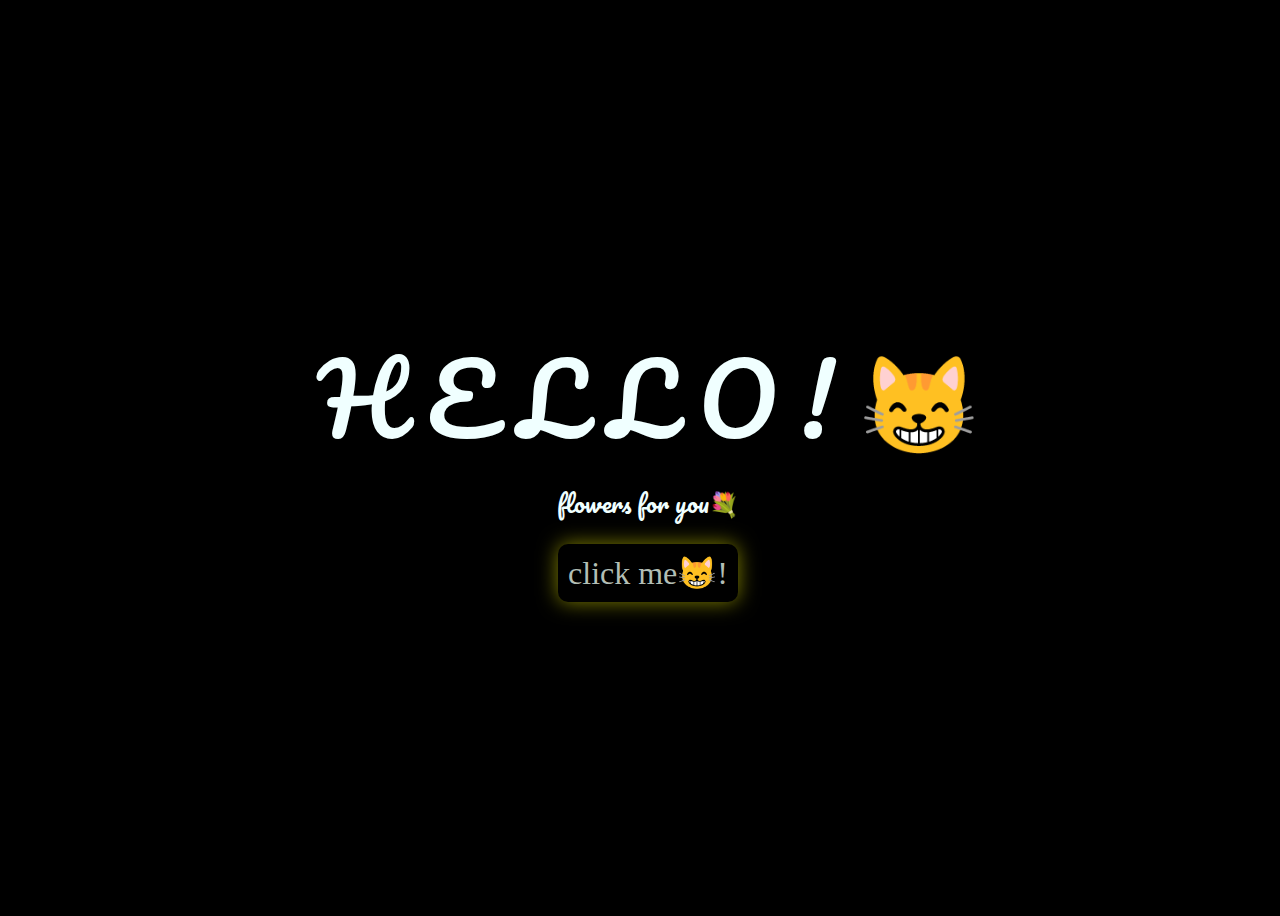
<file: index.html>
<!DOCTYPE html>
<html lang="en">

<head>
  <meta charset="UTF-8">
  <meta http-equiv="X-UA-Compatible" content="IE=edge">
  <meta name="viewport" content="width=device-width, initial-scale=1.0">
  <link rel="stylesheet" href="style.css">
  <link rel="icon" href="img/flowers.png" type="image/x-icon">
  <title>Flowers</title>
</head>

<body>
  <div class="greetings">
    <!-- silahkan menambah kata sesuai keinginan dengan <span>text...</span -->
    <span>H</span>
    <span>E</span>
    <span>L</span>
    <span>L</span>
    <span>O</span>
    <span>!</span>
    <span>😸</span>
  </div>
  <div class="description">
    <span>flowers for you💐</span>


  </div>
  <div class="button">
      <a href="flower.html">click me😸!</a>
  </div>
</body>

</html>
</file>
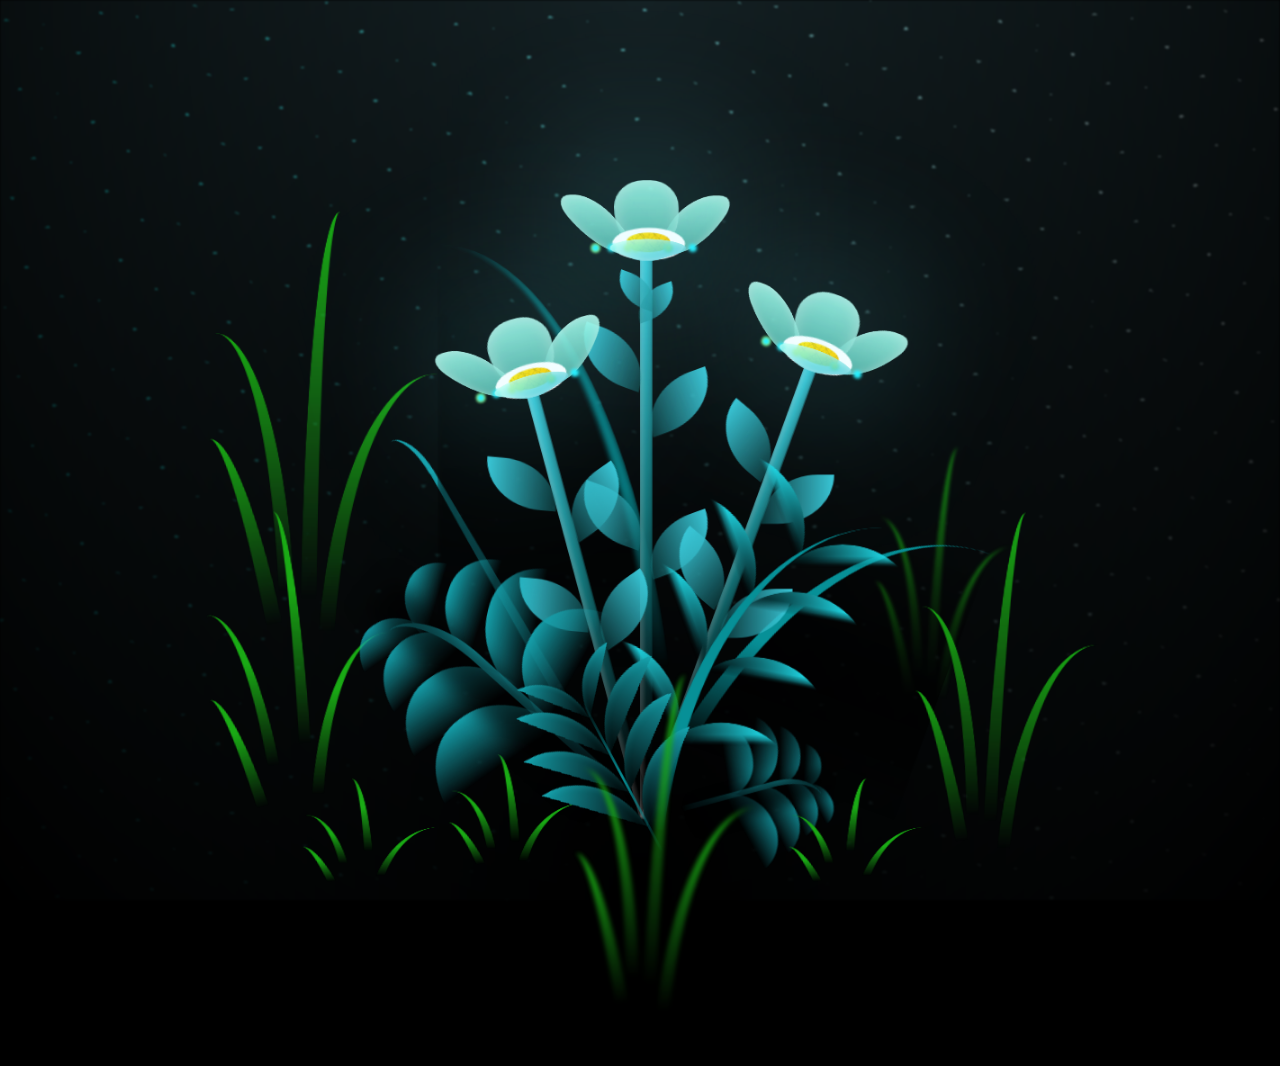
<file: flower.html>
<!DOCTYPE html>
<html lang="en">

<head>
  <meta charset="UTF-8">
  <meta http-equiv="X-UA-Compatible" content="IE=edge">
  <meta name="viewport" content="width=device-width, initial-scale=1.0">
  <link rel="stylesheet" href="main.css">
  <link rel="icon" href="img/flowers.png" type="image/x-icon">
  <title>flowers</title>
</head>

<body class="container">
  <!-- Pembuat code: https://codepen.io/mdusmanansari/pen/BamepLe -->
  <div class="night"></div>
  <div class="flowers">
    <div class="flower flower--1">
      <div class="flower__leafs flower__leafs--1">
        <div class="flower__leaf flower__leaf--1"></div>
        <div class="flower__leaf flower__leaf--2"></div>
        <div class="flower__leaf flower__leaf--3"></div>
        <div class="flower__leaf flower__leaf--4"></div>
        <div class="flower__white-circle"></div>

        <div class="flower__light flower__light--1"></div>
        <div class="flower__light flower__light--2"></div>
        <div class="flower__light flower__light--3"></div>
        <div class="flower__light flower__light--4"></div>
        <div class="flower__light flower__light--5"></div>
        <div class="flower__light flower__light--6"></div>
        <div class="flower__light flower__light--7"></div>
        <div class="flower__light flower__light--8"></div>

      </div>
      <div class="flower__line">
        <div class="flower__line__leaf flower__line__leaf--1"></div>
        <div class="flower__line__leaf flower__line__leaf--2"></div>
        <div class="flower__line__leaf flower__line__leaf--3"></div>
        <div class="flower__line__leaf flower__line__leaf--4"></div>
        <div class="flower__line__leaf flower__line__leaf--5"></div>
        <div class="flower__line__leaf flower__line__leaf--6"></div>
      </div>
    </div>

    <div class="flower flower--2">
      <div class="flower__leafs flower__leafs--2">
        <div class="flower__leaf flower__leaf--1"></div>
        <div class="flower__leaf flower__leaf--2"></div>
        <div class="flower__leaf flower__leaf--3"></div>
        <div class="flower__leaf flower__leaf--4"></div>
        <div class="flower__white-circle"></div>

        <div class="flower__light flower__light--1"></div>
        <div class="flower__light flower__light--2"></div>
        <div class="flower__light flower__light--3"></div>
        <div class="flower__light flower__light--4"></div>
        <div class="flower__light flower__light--5"></div>
        <div class="flower__light flower__light--6"></div>
        <div class="flower__light flower__light--7"></div>
        <div class="flower__light flower__light--8"></div>

      </div>
      <div class="flower__line">
        <div class="flower__line__leaf flower__line__leaf--1"></div>
        <div class="flower__line__leaf flower__line__leaf--2"></div>
        <div class="flower__line__leaf flower__line__leaf--3"></div>
        <div class="flower__line__leaf flower__line__leaf--4"></div>
      </div>
    </div>

    <div class="flower flower--3">
      <div class="flower__leafs flower__leafs--3">
        <div class="flower__leaf flower__leaf--1"></div>
        <div class="flower__leaf flower__leaf--2"></div>
        <div class="flower__leaf flower__leaf--3"></div>
        <div class="flower__leaf flower__leaf--4"></div>
        <div class="flower__white-circle"></div>

        <div class="flower__light flower__light--1"></div>
        <div class="flower__light flower__light--2"></div>
        <div class="flower__light flower__light--3"></div>
        <div class="flower__light flower__light--4"></div>
        <div class="flower__light flower__light--5"></div>
        <div class="flower__light flower__light--6"></div>
        <div class="flower__light flower__light--7"></div>
        <div class="flower__light flower__light--8"></div>

      </div>
      <div class="flower__line">
        <div class="flower__line__leaf flower__line__leaf--1"></div>
        <div class="flower__line__leaf flower__line__leaf--2"></div>
        <div class="flower__line__leaf flower__line__leaf--3"></div>
        <div class="flower__line__leaf flower__line__leaf--4"></div>
      </div>
    </div>

    <div class="grow-ans" style="--d:1.2s">
      <div class="flower__g-long">
        <div class="flower__g-long__top"></div>
        <div class="flower__g-long__bottom"></div>
      </div>
    </div>

    <div class="growing-grass">
      <div class="flower__grass flower__grass--1">
        <div class="flower__grass--top"></div>
        <div class="flower__grass--bottom"></div>
        <div class="flower__grass__leaf flower__grass__leaf--1"></div>
        <div class="flower__grass__leaf flower__grass__leaf--2"></div>
        <div class="flower__grass__leaf flower__grass__leaf--3"></div>
        <div class="flower__grass__leaf flower__grass__leaf--4"></div>
        <div class="flower__grass__leaf flower__grass__leaf--5"></div>
        <div class="flower__grass__leaf flower__grass__leaf--6"></div>
        <div class="flower__grass__leaf flower__grass__leaf--7"></div>
        <div class="flower__grass__leaf flower__grass__leaf--8"></div>
        <div class="flower__grass__overlay"></div>
      </div>
    </div>

    <div class="growing-grass">
      <div class="flower__grass flower__grass--2">
        <div class="flower__grass--top"></div>
        <div class="flower__grass--bottom"></div>
        <div class="flower__grass__leaf flower__grass__leaf--1"></div>
        <div class="flower__grass__leaf flower__grass__leaf--2"></div>
        <div class="flower__grass__leaf flower__grass__leaf--3"></div>
        <div class="flower__grass__leaf flower__grass__leaf--4"></div>
        <div class="flower__grass__leaf flower__grass__leaf--5"></div>
        <div class="flower__grass__leaf flower__grass__leaf--6"></div>
        <div class="flower__grass__leaf flower__grass__leaf--7"></div>
        <div class="flower__grass__leaf flower__grass__leaf--8"></div>
        <div class="flower__grass__overlay"></div>
      </div>
    </div>

    <div class="grow-ans" style="--d:2.4s">
      <div class="flower__g-right flower__g-right--1">
        <div class="leaf"></div>
      </div>
    </div>

    <div class="grow-ans" style="--d:2.8s">
      <div class="flower__g-right flower__g-right--2">
        <div class="leaf"></div>
      </div>
    </div>

    <div class="grow-ans" style="--d:2.8s">
      <div class="flower__g-front">
        <div class="flower__g-front__leaf-wrapper flower__g-front__leaf-wrapper--1">
          <div class="flower__g-front__leaf"></div>
        </div>
        <div class="flower__g-front__leaf-wrapper flower__g-front__leaf-wrapper--2">
          <div class="flower__g-front__leaf"></div>
        </div>
        <div class="flower__g-front__leaf-wrapper flower__g-front__leaf-wrapper--3">
          <div class="flower__g-front__leaf"></div>
        </div>
        <div class="flower__g-front__leaf-wrapper flower__g-front__leaf-wrapper--4">
          <div class="flower__g-front__leaf"></div>
        </div>
        <div class="flower__g-front__leaf-wrapper flower__g-front__leaf-wrapper--5">
          <div class="flower__g-front__leaf"></div>
        </div>
        <div class="flower__g-front__leaf-wrapper flower__g-front__leaf-wrapper--6">
          <div class="flower__g-front__leaf"></div>
        </div>
        <div class="flower__g-front__leaf-wrapper flower__g-front__leaf-wrapper--7">
          <div class="flower__g-front__leaf"></div>
        </div>
        <div class="flower__g-front__leaf-wrapper flower__g-front__leaf-wrapper--8">
          <div class="flower__g-front__leaf"></div>
        </div>
        <div class="flower__g-front__line"></div>
      </div>
    </div>

    <div class="grow-ans" style="--d:3.2s">
      <div class="flower__g-fr">
        <div class="leaf"></div>
        <div class="flower__g-fr__leaf flower__g-fr__leaf--1"></div>
        <div class="flower__g-fr__leaf flower__g-fr__leaf--2"></div>
        <div class="flower__g-fr__leaf flower__g-fr__leaf--3"></div>
        <div class="flower__g-fr__leaf flower__g-fr__leaf--4"></div>
        <div class="flower__g-fr__leaf flower__g-fr__leaf--5"></div>
        <div class="flower__g-fr__leaf flower__g-fr__leaf--6"></div>
        <div class="flower__g-fr__leaf flower__g-fr__leaf--7"></div>
        <div class="flower__g-fr__leaf flower__g-fr__leaf--8"></div>
      </div>
    </div>

    <div class="long-g long-g--0">
      <div class="grow-ans" style="--d:3s">
        <div class="leaf leaf--0"></div>
      </div>
      <div class="grow-ans" style="--d:2.2s">
        <div class="leaf leaf--1"></div>
      </div>
      <div class="grow-ans" style="--d:3.4s">
        <div class="leaf leaf--2"></div>
      </div>
      <div class="grow-ans" style="--d:3.6s">
        <div class="leaf leaf--3"></div>
      </div>
    </div>

    <div class="long-g long-g--1">
      <div class="grow-ans" style="--d:3.6s">
        <div class="leaf leaf--0"></div>
      </div>
      <div class="grow-ans" style="--d:3.8s">
        <div class="leaf leaf--1"></div>
      </div>
      <div class="grow-ans" style="--d:4s">
        <div class="leaf leaf--2"></div>
      </div>
      <div class="grow-ans" style="--d:4.2s">
        <div class="leaf leaf--3"></div>
      </div>
    </div>

    <div class="long-g long-g--2">
      <div class="grow-ans" style="--d:4s">
        <div class="leaf leaf--0"></div>
      </div>
      <div class="grow-ans" style="--d:4.2s">
        <div class="leaf leaf--1"></div>
      </div>
      <div class="grow-ans" style="--d:4.4s">
        <div class="leaf leaf--2"></div>
      </div>
      <div class="grow-ans" style="--d:4.6s">
        <div class="leaf leaf--3"></div>
      </div>
    </div>

    <div class="long-g long-g--3">
      <div class="grow-ans" style="--d:4s">
        <div class="leaf leaf--0"></div>
      </div>
      <div class="grow-ans" style="--d:4.2s">
        <div class="leaf leaf--1"></div>
      </div>
      <div class="grow-ans" style="--d:3s">
        <div class="leaf leaf--2"></div>
      </div>
      <div class="grow-ans" style="--d:3.6s">
        <div class="leaf leaf--3"></div>
      </div>
    </div>

    <div class="long-g long-g--4">
      <div class="grow-ans" style="--d:4s">
        <div class="leaf leaf--0"></div>
      </div>
      <div class="grow-ans" style="--d:4.2s">
        <div class="leaf leaf--1"></div>
      </div>
      <div class="grow-ans" style="--d:3s">
        <div class="leaf leaf--2"></div>
      </div>
      <div class="grow-ans" style="--d:3.6s">
        <div class="leaf leaf--3"></div>
      </div>
    </div>

    <div class="long-g long-g--5">
      <div class="grow-ans" style="--d:4s">
        <div class="leaf leaf--0"></div>
      </div>
      <div class="grow-ans" style="--d:4.2s">
        <div class="leaf leaf--1"></div>
      </div>
      <div class="grow-ans" style="--d:3s">
        <div class="leaf leaf--2"></div>
      </div>
      <div class="grow-ans" style="--d:3.6s">
        <div class="leaf leaf--3"></div>
      </div>
    </div>

    <div class="long-g long-g--6">
      <div class="grow-ans" style="--d:4.2s">
        <div class="leaf leaf--0"></div>
      </div>
      <div class="grow-ans" style="--d:4.4s">
        <div class="leaf leaf--1"></div>
      </div>
      <div class="grow-ans" style="--d:4.6s">
        <div class="leaf leaf--2"></div>
      </div>
      <div class="grow-ans" style="--d:4.8s">
        <div class="leaf leaf--3"></div>
      </div>
    </div>

    <div class="long-g long-g--7">
      <div class="grow-ans" style="--d:3s">
        <div class="leaf leaf--0"></div>
      </div>
      <div class="grow-ans" style="--d:3.2s">
        <div class="leaf leaf--1"></div>
      </div>
      <div class="grow-ans" style="--d:3.5s">
        <div class="leaf leaf--2"></div>
      </div>
      <div class="grow-ans" style="--d:3.6s">
        <div class="leaf leaf--3"></div>
      </div>
    </div>
  </div>
  <script src="main.js"></script>
</body>

</html>
</file>
<file: style.css>
@import url('https://fonts.googleapis.com/css2?family=Pacifico&display=swap');

*{
  font-family: 'Pacifico', cursive;
  font-weight: 100;
  font-style: normal;
}

body {
  color: azure;
  width: 100%;
  height: 100vh;
  display: flex;
  flex-direction: column;
  align-items: center;
  justify-content: center;
  background-color: black;
}

.greetings {
  font-size: 6rem;
  font-weight: 900;
}

.greetings>span {
  animation: glow 2.5s ease-in-out infinite;
}

@keyframes glow {

  0%,
  100% {
    color: #fff;
    text-shadow: 0 0 12px #39c6d6, 0 0 50px #39c6d6, 0 0 100px #39c6d6;
  }

  10%,
  90% {
    color: #111;
    text-shadow: none;
  }
}

.greetings>span:nth-child(2) {
  animation-delay: .2s;
}

.greetings>span:nth-child(3) {
  animation-delay: .4s;
}

.greetings>span:nth-child(4) {
  animation-delay: .6s;
}

.greetings>span:nth-child(5) {
  animation-delay: .8s;
}

.greetings>span:nth-child(6) {
  animation-delay: 1s;
}

.greetings>span:nth-child(7) {
  animation-delay: 1.2s;
}

.greetings>span:nth-child(8) {
  animation-delay: 1.4s;
}

.greetings>span:nth-child(9) {
  animation-delay: 1.6s;
}

greetings>span:nth-child(10) {
  animation-delay: 1.8s;
}

.greetings>span:nth-child(11) {
  animation-delay: 2s;
}

.description {
  font-size: 1.5rem;
  margin-bottom: 20px;
}

.button {
    display: inline;
    padding: 10px;
    background-color: black;
    color: black;
    border: 5px;
    border-radius: 10px;
    cursor: pointer;
    box-shadow: 0 0 20px rgba(255, 255, 0, 0.5);
    transition: box-shadow 0.3s ease-in-out;
}

.button:hover {
    box-shadow: 0 0 50px rgba(0, 255, 255, 0.9);
}

.button a {
  font-family: 'Poppins', cursive;
  text-decoration: none;
  font-size: 2rem;
  color: #B2BEB5;
}

@media screen and (max-width:574px) {
  .greetings {
    display: block;
    font-size: 4rem;
    font-weight: 500;
    text-align: center;
  }

  .description {
    font-size: 2rem;
  }

  .button a {
    font-size: 1rem;
  }
}
</file>
<file: main.css>
*,
*::after,
*::before {
  padding: 0;
  margin: 0;
  box-sizing: border-box;
}

:root {
  --dark-color: #000;
}

body {
  display: flex;
  align-items: flex-end;
  justify-content: center;
  min-height: 100vh;
  background-color: var(--dark-color);
  overflow: hidden;
  perspective: 1000px;
}

.night {
  position: fixed;
  left: 50%;
  top: 0;
  transform: translateX(-50%);
  width: 100%;
  height: 100%;
  filter: blur(0.1vmin);
  background-image: radial-gradient(ellipse at top, transparent 0%, var(--dark-color)), radial-gradient(ellipse at bottom, var(--dark-color), rgba(145, 233, 255, 0.2)), repeating-linear-gradient(220deg, rgb(0, 0, 0) 0px, rgb(0, 0, 0) 19px, transparent 19px, transparent 22px), repeating-linear-gradient(189deg, rgb(0, 0, 0) 0px, rgb(0, 0, 0) 19px, transparent 19px, transparent 22px), repeating-linear-gradient(148deg, rgb(0, 0, 0) 0px, rgb(0, 0, 0) 19px, transparent 19px, transparent 22px), linear-gradient(90deg, rgb(0, 255, 250), rgb(240, 240, 240));
}

.flowers {
  position: relative;
  transform: scale(0.9);
}

.flower {
  position: absolute;
  bottom: 10vmin;
  transform-origin: bottom center;
  z-index: 10;
  --fl-speed: 0.8s;
}

.flower--1 {
  -webkit-animation: moving-flower-1 4s linear infinite;
  animation: moving-flower-1 4s linear infinite;
}

.flower--1 .flower__line {
  height: 70vmin;
  -webkit-animation-delay: 0.3s;
  animation-delay: 0.3s;
}

.flower--1 .flower__line__leaf--1 {
  -webkit-animation: blooming-leaf-right var(--fl-speed) 1.6s backwards;
  animation: blooming-leaf-right var(--fl-speed) 1.6s backwards;
}

.flower--1 .flower__line__leaf--2 {
  -webkit-animation: blooming-leaf-right var(--fl-speed) 1.4s backwards;
  animation: blooming-leaf-right var(--fl-speed) 1.4s backwards;
}

.flower--1 .flower__line__leaf--3 {
  -webkit-animation: blooming-leaf-left var(--fl-speed) 1.2s backwards;
  animation: blooming-leaf-left var(--fl-speed) 1.2s backwards;
}

.flower--1 .flower__line__leaf--4 {
  -webkit-animation: blooming-leaf-left var(--fl-speed) 1s backwards;
  animation: blooming-leaf-left var(--fl-speed) 1s backwards;
}

.flower--1 .flower__line__leaf--5 {
  -webkit-animation: blooming-leaf-right var(--fl-speed) 1.8s backwards;
  animation: blooming-leaf-right var(--fl-speed) 1.8s backwards;
}

.flower--1 .flower__line__leaf--6 {
  -webkit-animation: blooming-leaf-left var(--fl-speed) 2s backwards;
  animation: blooming-leaf-left var(--fl-speed) 2s backwards;
}

.flower--2 {
  left: 50%;
  transform: rotate(20deg);
  -webkit-animation: moving-flower-2 4s linear infinite;
  animation: moving-flower-2 4s linear infinite;
}

.flower--2 .flower__line {
  height: 60vmin;
  -webkit-animation-delay: 0.6s;
  animation-delay: 0.6s;
}

.flower--2 .flower__line__leaf--1 {
  -webkit-animation: blooming-leaf-right var(--fl-speed) 1.9s backwards;
  animation: blooming-leaf-right var(--fl-speed) 1.9s backwards;
}

.flower--2 .flower__line__leaf--2 {
  -webkit-animation: blooming-leaf-right var(--fl-speed) 1.7s backwards;
  animation: blooming-leaf-right var(--fl-speed) 1.7s backwards;
}

.flower--2 .flower__line__leaf--3 {
  -webkit-animation: blooming-leaf-left var(--fl-speed) 1.5s backwards;
  animation: blooming-leaf-left var(--fl-speed) 1.5s backwards;
}

.flower--2 .flower__line__leaf--4 {
  -webkit-animation: blooming-leaf-left var(--fl-speed) 1.3s backwards;
  animation: blooming-leaf-left var(--fl-speed) 1.3s backwards;
}

.flower--3 {
  left: 50%;
  transform: rotate(-15deg);
  -webkit-animation: moving-flower-3 4s linear infinite;
  animation: moving-flower-3 4s linear infinite;
}

.flower--3 .flower__line {
  -webkit-animation-delay: 0.9s;
  animation-delay: 0.9s;
}

.flower--3 .flower__line__leaf--1 {
  -webkit-animation: blooming-leaf-right var(--fl-speed) 2.5s backwards;
  animation: blooming-leaf-right var(--fl-speed) 2.5s backwards;
}

.flower--3 .flower__line__leaf--2 {
  -webkit-animation: blooming-leaf-right var(--fl-speed) 2.3s backwards;
  animation: blooming-leaf-right var(--fl-speed) 2.3s backwards;
}

.flower--3 .flower__line__leaf--3 {
  -webkit-animation: blooming-leaf-left var(--fl-speed) 2.1s backwards;
  animation: blooming-leaf-left var(--fl-speed) 2.1s backwards;
}

.flower--3 .flower__line__leaf--4 {
  -webkit-animation: blooming-leaf-left var(--fl-speed) 1.9s backwards;
  animation: blooming-leaf-left var(--fl-speed) 1.9s backwards;
}

.flower__leafs {
  position: relative;
  -webkit-animation: blooming-flower 2s backwards;
  animation: blooming-flower 2s backwards;
}

.flower__leafs--1 {
  -webkit-animation-delay: 1.1s;
  animation-delay: 1.1s;
}

.flower__leafs--2 {
  -webkit-animation-delay: 1.4s;
  animation-delay: 1.4s;
}

.flower__leafs--3 {
  -webkit-animation-delay: 1.7s;
  animation-delay: 1.7s;
}

.flower__leafs::after {
  content: "";
  position: absolute;
  left: 0;
  top: 0;
  transform: translate(-50%, -100%);
  width: 8vmin;
  height: 8vmin;
  background-color: #6bf0ff;
  filter: blur(10vmin);
}

.flower__leaf {
  position: absolute;
  bottom: 0;
  left: 50%;
  width: 8vmin;
  height: 11vmin;
  border-radius: 51% 49% 47% 53%/44% 45% 55% 69%;
  background-color: #a7ffee;
  background-image: linear-gradient(to top, #54b8aa, #a7ffee);
  transform-origin: bottom center;
  opacity: 0.9;
  box-shadow: inset 0 0 2vmin rgba(255, 255, 255, 0.5);
}

.flower__leaf--1 {
  transform: translate(-10%, 1%) rotateY(40deg) rotateX(-50deg);
}

.flower__leaf--2 {
  transform: translate(-50%, -4%) rotateX(40deg);
}

.flower__leaf--3 {
  transform: translate(-90%, 0%) rotateY(45deg) rotateX(50deg);
}

.flower__leaf--4 {
  width: 8vmin;
  height: 8vmin;
  transform-origin: bottom left;
  border-radius: 4vmin 10vmin 4vmin 4vmin;
  transform: translate(0%, 18%) rotateX(70deg) rotate(-43deg);
  background-image: linear-gradient(to top, #39c6d6, #a7ffee);
  z-index: 1;
  opacity: 0.8;
}

.flower__white-circle {
  position: absolute;
  left: -3.5vmin;
  top: -3vmin;
  width: 9vmin;
  height: 4vmin;
  border-radius: 50%;
  background-color: #fff;
}

.flower__white-circle::after {
  content: "";
  position: absolute;
  left: 50%;
  top: 45%;
  transform: translate(-50%, -50%);
  width: 60%;
  height: 60%;
  border-radius: inherit;
  background-image: repeating-linear-gradient(135deg, rgba(0, 0, 0, 0.03) 0px, rgba(0, 0, 0, 0.03) 1px, transparent 1px, transparent 12px), repeating-linear-gradient(45deg, rgba(0, 0, 0, 0.03) 0px, rgba(0, 0, 0, 0.03) 1px, transparent 1px, transparent 12px), repeating-linear-gradient(67.5deg, rgba(0, 0, 0, 0.03) 0px, rgba(0, 0, 0, 0.03) 1px, transparent 1px, transparent 12px), repeating-linear-gradient(135deg, rgba(0, 0, 0, 0.03) 0px, rgba(0, 0, 0, 0.03) 1px, transparent 1px, transparent 12px), repeating-linear-gradient(45deg, rgba(0, 0, 0, 0.03) 0px, rgba(0, 0, 0, 0.03) 1px, transparent 1px, transparent 12px), repeating-linear-gradient(112.5deg, rgba(0, 0, 0, 0.03) 0px, rgba(0, 0, 0, 0.03) 1px, transparent 1px, transparent 12px), repeating-linear-gradient(112.5deg, rgba(0, 0, 0, 0.03) 0px, rgba(0, 0, 0, 0.03) 1px, transparent 1px, transparent 12px), repeating-linear-gradient(45deg, rgba(0, 0, 0, 0.03) 0px, rgba(0, 0, 0, 0.03) 1px, transparent 1px, transparent 12px), repeating-linear-gradient(22.5deg, rgba(0, 0, 0, 0.03) 0px, rgba(0, 0, 0, 0.03) 1px, transparent 1px, transparent 12px), repeating-linear-gradient(45deg, rgba(0, 0, 0, 0.03) 0px, rgba(0, 0, 0, 0.03) 1px, transparent 1px, transparent 12px), repeating-linear-gradient(22.5deg, rgba(0, 0, 0, 0.03) 0px, rgba(0, 0, 0, 0.03) 1px, transparent 1px, transparent 12px), repeating-linear-gradient(135deg, rgba(0, 0, 0, 0.03) 0px, rgba(0, 0, 0, 0.03) 1px, transparent 1px, transparent 12px), repeating-linear-gradient(157.5deg, rgba(0, 0, 0, 0.03) 0px, rgba(0, 0, 0, 0.03) 1px, transparent 1px, transparent 12px), repeating-linear-gradient(67.5deg, rgba(0, 0, 0, 0.03) 0px, rgba(0, 0, 0, 0.03) 1px, transparent 1px, transparent 12px), repeating-linear-gradient(67.5deg, rgba(0, 0, 0, 0.03) 0px, rgba(0, 0, 0, 0.03) 1px, transparent 1px, transparent 12px), linear-gradient(90deg, rgb(255, 235, 18), rgb(255, 206, 0));
}

.flower__line {
  height: 55vmin;
  width: 1.5vmin;
  background-image: linear-gradient(to left, rgba(0, 0, 0, 0.2), transparent, rgba(255, 255, 255, 0.2)), linear-gradient(to top, transparent 10%, #14757a, #39c6d6);
  box-shadow: inset 0 0 2px rgba(0, 0, 0, 0.5);
  -webkit-animation: grow-flower-tree 4s backwards;
  animation: grow-flower-tree 4s backwards;
}

.flower__line__leaf {
  --w: 7vmin;
  --h: calc(var(--w) + 2vmin);
  position: absolute;
  top: 20%;
  left: 90%;
  width: var(--w);
  height: var(--h);
  border-top-right-radius: var(--h);
  border-bottom-left-radius: var(--h);
  background-image: linear-gradient(to top, rgba(20, 117, 122, 0.4), #39c6d6);
}

.flower__line__leaf--1 {
  transform: rotate(70deg) rotateY(30deg);
}

.flower__line__leaf--2 {
  top: 45%;
  transform: rotate(70deg) rotateY(30deg);
}

.flower__line__leaf--3,
.flower__line__leaf--4,
.flower__line__leaf--6 {
  border-top-right-radius: 0;
  border-bottom-left-radius: 0;
  border-top-left-radius: var(--h);
  border-bottom-right-radius: var(--h);
  left: -460%;
  top: 12%;
  transform: rotate(-70deg) rotateY(30deg);
}

.flower__line__leaf--4 {
  top: 40%;
}

.flower__line__leaf--5 {
  top: 0;
  transform-origin: left;
  transform: rotate(70deg) rotateY(30deg) scale(0.6);
}

.flower__line__leaf--6 {
  top: -2%;
  left: -450%;
  transform-origin: right;
  transform: rotate(-70deg) rotateY(30deg) scale(0.6);
}

.flower__light {
  position: absolute;
  bottom: 0vmin;
  width: 1vmin;
  height: 1vmin;
  background-color: rgb(255, 251, 0);
  border-radius: 50%;
  filter: blur(0.2vmin);
  -webkit-animation: light-ans 4s linear infinite backwards;
  animation: light-ans 4s linear infinite backwards;
}

.flower__light:nth-child(odd) {
  background-color: #23f0ff;
}

.flower__light--1 {
  left: -2vmin;
  -webkit-animation-delay: 1s;
  animation-delay: 1s;
}

.flower__light--2 {
  left: 3vmin;
  -webkit-animation-delay: 0.5s;
  animation-delay: 0.5s;
}

.flower__light--3 {
  left: -6vmin;
  -webkit-animation-delay: 0.3s;
  animation-delay: 0.3s;
}

.flower__light--4 {
  left: 6vmin;
  -webkit-animation-delay: 0.9s;
  animation-delay: 0.9s;
}

.flower__light--5 {
  left: -1vmin;
  -webkit-animation-delay: 1.5s;
  animation-delay: 1.5s;
}

.flower__light--6 {
  left: -4vmin;
  -webkit-animation-delay: 3s;
  animation-delay: 3s;
}

.flower__light--7 {
  left: 3vmin;
  -webkit-animation-delay: 2s;
  animation-delay: 2s;
}

.flower__light--8 {
  left: -6vmin;
  -webkit-animation-delay: 3.5s;
  animation-delay: 3.5s;
}

.flower__grass {
  --c: #159faa;
  --line-w: 1.5vmin;
  position: absolute;
  bottom: 12vmin;
  left: -7vmin;
  display: flex;
  flex-direction: column;
  align-items: flex-end;
  z-index: 20;
  transform-origin: bottom center;
  transform: rotate(-48deg) rotateY(40deg);
}

.flower__grass--1 {
  -webkit-animation: moving-grass 2s linear infinite;
  animation: moving-grass 2s linear infinite;
}

.flower__grass--2 {
  left: 2vmin;
  bottom: 10vmin;
  transform: scale(0.5) rotate(75deg) rotateX(10deg) rotateY(-200deg);
  opacity: 0.8;
  z-index: 0;
  -webkit-animation: moving-grass--2 1.5s linear infinite;
  animation: moving-grass--2 1.5s linear infinite;
}

.flower__grass--top {
  width: 7vmin;
  height: 10vmin;
  border-top-right-radius: 100%;
  border-right: var(--line-w) solid var(--c);
  transform-origin: bottom center;
  transform: rotate(-2deg);
}

.flower__grass--bottom {
  margin-top: -2px;
  width: var(--line-w);
  height: 25vmin;
  background-image: linear-gradient(to top, transparent, var(--c));
}

.flower__grass__leaf {
  --size: 10vmin;
  position: absolute;
  width: calc(var(--size) * 2.1);
  height: var(--size);
  border-top-left-radius: var(--size);
  border-top-right-radius: var(--size);
  background-image: linear-gradient(to top, transparent, transparent 30%, var(--c));
  z-index: 100;
}

.flower__grass__leaf--1 {
  top: -6%;
  left: 30%;
  --size: 6vmin;
  transform: rotate(-20deg);
  -webkit-animation: growing-grass-ans--1 2s 2.6s backwards;
  animation: growing-grass-ans--1 2s 2.6s backwards;
}

@-webkit-keyframes growing-grass-ans--1 {
  0% {
    transform-origin: bottom left;
    transform: rotate(-20deg) scale(0);
  }
}

@keyframes growing-grass-ans--1 {
  0% {
    transform-origin: bottom left;
    transform: rotate(-20deg) scale(0);
  }
}

.flower__grass__leaf--2 {
  top: -5%;
  left: -110%;
  --size: 6vmin;
  transform: rotate(10deg);
  -webkit-animation: growing-grass-ans--2 2s 2.4s linear backwards;
  animation: growing-grass-ans--2 2s 2.4s linear backwards;
}

@-webkit-keyframes growing-grass-ans--2 {
  0% {
    transform-origin: bottom right;
    transform: rotate(10deg) scale(0);
  }
}

@keyframes growing-grass-ans--2 {
  0% {
    transform-origin: bottom right;
    transform: rotate(10deg) scale(0);
  }
}

.flower__grass__leaf--3 {
  top: 5%;
  left: 60%;
  --size: 8vmin;
  transform: rotate(-18deg) rotateX(-20deg);
  -webkit-animation: growing-grass-ans--3 2s 2.2s linear backwards;
  animation: growing-grass-ans--3 2s 2.2s linear backwards;
}

@-webkit-keyframes growing-grass-ans--3 {
  0% {
    transform-origin: bottom left;
    transform: rotate(-18deg) rotateX(-20deg) scale(0);
  }
}

@keyframes growing-grass-ans--3 {
  0% {
    transform-origin: bottom left;
    transform: rotate(-18deg) rotateX(-20deg) scale(0);
  }
}

.flower__grass__leaf--4 {
  top: 6%;
  left: -135%;
  --size: 8vmin;
  transform: rotate(2deg);
  -webkit-animation: growing-grass-ans--4 2s 2s linear backwards;
  animation: growing-grass-ans--4 2s 2s linear backwards;
}

@-webkit-keyframes growing-grass-ans--4 {
  0% {
    transform-origin: bottom right;
    transform: rotate(2deg) scale(0);
  }
}

@keyframes growing-grass-ans--4 {
  0% {
    transform-origin: bottom right;
    transform: rotate(2deg) scale(0);
  }
}

.flower__grass__leaf--5 {
  top: 20%;
  left: 60%;
  --size: 10vmin;
  transform: rotate(-24deg) rotateX(-20deg);
  -webkit-animation: growing-grass-ans--5 2s 1.8s linear backwards;
  animation: growing-grass-ans--5 2s 1.8s linear backwards;
}

@-webkit-keyframes growing-grass-ans--5 {
  0% {
    transform-origin: bottom left;
    transform: rotate(-24deg) rotateX(-20deg) scale(0);
  }
}

@keyframes growing-grass-ans--5 {
  0% {
    transform-origin: bottom left;
    transform: rotate(-24deg) rotateX(-20deg) scale(0);
  }
}

.flower__grass__leaf--6 {
  top: 22%;
  left: -180%;
  --size: 10vmin;
  transform: rotate(10deg);
  -webkit-animation: growing-grass-ans--6 2s 1.6s linear backwards;
  animation: growing-grass-ans--6 2s 1.6s linear backwards;
}

@-webkit-keyframes growing-grass-ans--6 {
  0% {
    transform-origin: bottom right;
    transform: rotate(10deg) scale(0);
  }
}

@keyframes growing-grass-ans--6 {
  0% {
    transform-origin: bottom right;
    transform: rotate(10deg) scale(0);
  }
}

.flower__grass__leaf--7 {
  top: 39%;
  left: 70%;
  --size: 10vmin;
  transform: rotate(-10deg);
  -webkit-animation: growing-grass-ans--7 2s 1.4s linear backwards;
  animation: growing-grass-ans--7 2s 1.4s linear backwards;
}

@-webkit-keyframes growing-grass-ans--7 {
  0% {
    transform-origin: bottom left;
    transform: rotate(-10deg) scale(0);
  }
}

@keyframes growing-grass-ans--7 {
  0% {
    transform-origin: bottom left;
    transform: rotate(-10deg) scale(0);
  }
}

.flower__grass__leaf--8 {
  top: 40%;
  left: -215%;
  --size: 11vmin;
  transform: rotate(10deg);
  -webkit-animation: growing-grass-ans--8 2s 1.2s linear backwards;
  animation: growing-grass-ans--8 2s 1.2s linear backwards;
}

@-webkit-keyframes growing-grass-ans--8 {
  0% {
    transform-origin: bottom right;
    transform: rotate(10deg) scale(0);
  }
}

@keyframes growing-grass-ans--8 {
  0% {
    transform-origin: bottom right;
    transform: rotate(10deg) scale(0);
  }
}

.flower__grass__overlay {
  position: absolute;
  top: -10%;
  right: 0%;
  width: 100%;
  height: 100%;
  background-color: rgba(0, 0, 0, 0.6);
  filter: blur(1.5vmin);
  z-index: 100;
}

.flower__g-long {
  --w: 2vmin;
  --h: 6vmin;
  --c: #159faa;
  position: absolute;
  bottom: 10vmin;
  left: -3vmin;
  transform-origin: bottom center;
  transform: rotate(-30deg) rotateY(-20deg);
  display: flex;
  flex-direction: column;
  align-items: flex-end;
  -webkit-animation: flower-g-long-ans 3s linear infinite;
  animation: flower-g-long-ans 3s linear infinite;
}

@-webkit-keyframes flower-g-long-ans {

  0%,
  100% {
    transform: rotate(-30deg) rotateY(-20deg);
  }

  50% {
    transform: rotate(-32deg) rotateY(-20deg);
  }
}

@keyframes flower-g-long-ans {

  0%,
  100% {
    transform: rotate(-30deg) rotateY(-20deg);
  }

  50% {
    transform: rotate(-32deg) rotateY(-20deg);
  }
}

.flower__g-long__top {
  top: calc(var(--h) * -1);
  width: calc(var(--w) + 1vmin);
  height: var(--h);
  border-top-right-radius: 100%;
  border-right: 0.7vmin solid var(--c);
  transform: translate(-0.7vmin, 1vmin);
}

.flower__g-long__bottom {
  width: var(--w);
  height: 50vmin;
  transform-origin: bottom center;
  background-image: linear-gradient(to top, transparent 30%, var(--c));
  box-shadow: inset 0 0 2px rgba(0, 0, 0, 0.5);
  -webkit-clip-path: polygon(35% 0, 65% 1%, 100% 100%, 0% 100%);
  clip-path: polygon(35% 0, 65% 1%, 100% 100%, 0% 100%);
}

.flower__g-right {
  position: absolute;
  bottom: 6vmin;
  left: -2vmin;
  transform-origin: bottom left;
  transform: rotate(20deg);
}

.flower__g-right .leaf {
  width: 30vmin;
  height: 50vmin;
  border-top-left-radius: 100%;
  border-left: 2vmin solid #079097;
  background-image: linear-gradient(to bottom, transparent, var(--dark-color) 60%);
  -webkit-mask-image: linear-gradient(to top, transparent 30%, #079097 60%);
}

.flower__g-right--1 {
  -webkit-animation: flower-g-right-ans 2.5s linear infinite;
  animation: flower-g-right-ans 2.5s linear infinite;
}

.flower__g-right--2 {
  left: 5vmin;
  transform: rotateY(-180deg);
  -webkit-animation: flower-g-right-ans--2 3s linear infinite;
  animation: flower-g-right-ans--2 3s linear infinite;
}

.flower__g-right--2 .leaf {
  height: 75vmin;
  filter: blur(0.3vmin);
  opacity: 0.8;
}

@-webkit-keyframes flower-g-right-ans {

  0%,
  100% {
    transform: rotate(20deg);
  }

  50% {
    transform: rotate(24deg) rotateX(-20deg);
  }
}

@keyframes flower-g-right-ans {

  0%,
  100% {
    transform: rotate(20deg);
  }

  50% {
    transform: rotate(24deg) rotateX(-20deg);
  }
}

@-webkit-keyframes flower-g-right-ans--2 {

  0%,
  100% {
    transform: rotateY(-180deg) rotate(0deg) rotateX(-20deg);
  }

  50% {
    transform: rotateY(-180deg) rotate(6deg) rotateX(-20deg);
  }
}

@keyframes flower-g-right-ans--2 {

  0%,
  100% {
    transform: rotateY(-180deg) rotate(0deg) rotateX(-20deg);
  }

  50% {
    transform: rotateY(-180deg) rotate(6deg) rotateX(-20deg);
  }
}

.flower__g-front {
  position: absolute;
  bottom: 6vmin;
  left: 2.5vmin;
  z-index: 100;
  transform-origin: bottom center;
  transform: rotate(-28deg) rotateY(30deg) scale(1.04);
  -webkit-animation: flower__g-front-ans 2s linear infinite;
  animation: flower__g-front-ans 2s linear infinite;
}

@-webkit-keyframes flower__g-front-ans {

  0%,
  100% {
    transform: rotate(-28deg) rotateY(30deg) scale(1.04);
  }

  50% {
    transform: rotate(-35deg) rotateY(40deg) scale(1.04);
  }
}

@keyframes flower__g-front-ans {

  0%,
  100% {
    transform: rotate(-28deg) rotateY(30deg) scale(1.04);
  }

  50% {
    transform: rotate(-35deg) rotateY(40deg) scale(1.04);
  }
}

.flower__g-front__line {
  width: 0.3vmin;
  height: 20vmin;
  background-image: linear-gradient(to top, transparent, #079097, transparent 100%);
  position: relative;
}

.flower__g-front__leaf-wrapper {
  position: absolute;
  top: 0;
  left: 0;
  transform-origin: bottom left;
  transform: rotate(10deg);
}

.flower__g-front__leaf-wrapper:nth-child(even) {
  left: 0vmin;
  transform: rotateY(-180deg) rotate(5deg);
  -webkit-animation: flower__g-front__leaf-left-ans 1s ease-in backwards;
  animation: flower__g-front__leaf-left-ans 1s ease-in backwards;
}

.flower__g-front__leaf-wrapper:nth-child(odd) {
  -webkit-animation: flower__g-front__leaf-ans 1s ease-in backwards;
  animation: flower__g-front__leaf-ans 1s ease-in backwards;
}

.flower__g-front__leaf-wrapper--1 {
  top: -8vmin;
  transform: scale(0.7);
  -webkit-animation: flower__g-front__leaf-ans 1s 5.5s ease-in backwards !important;
  animation: flower__g-front__leaf-ans 1s 5.5s ease-in backwards !important;
}

.flower__g-front__leaf-wrapper--2 {
  top: -8vmin;
  transform: rotateY(-180deg) scale(0.7) !important;
  -webkit-animation: flower__g-front__leaf-left-ans-2 1s 4.6s ease-in backwards !important;
  animation: flower__g-front__leaf-left-ans-2 1s 4.6s ease-in backwards !important;
}

.flower__g-front__leaf-wrapper--3 {
  top: -3vmin;
  -webkit-animation: flower__g-front__leaf-ans 1s 4.6s ease-in backwards;
  animation: flower__g-front__leaf-ans 1s 4.6s ease-in backwards;
}

.flower__g-front__leaf-wrapper--4 {
  top: -3vmin;
  transform: rotateY(-180deg) scale(0.9) !important;
  -webkit-animation: flower__g-front__leaf-left-ans-2 1s 4.6s ease-in backwards !important;
  animation: flower__g-front__leaf-left-ans-2 1s 4.6s ease-in backwards !important;
}

@-webkit-keyframes flower__g-front__leaf-left-ans-2 {
  0% {
    transform: rotateY(-180deg) scale(0);
  }
}

@keyframes flower__g-front__leaf-left-ans-2 {
  0% {
    transform: rotateY(-180deg) scale(0);
  }
}

.flower__g-front__leaf-wrapper--5,
.flower__g-front__leaf-wrapper--6 {
  top: 2vmin;
}

.flower__g-front__leaf-wrapper--7,
.flower__g-front__leaf-wrapper--8 {
  top: 6.5vmin;
}

.flower__g-front__leaf-wrapper--2 {
  -webkit-animation-delay: 5.2s !important;
  animation-delay: 5.2s !important;
}

.flower__g-front__leaf-wrapper--3 {
  -webkit-animation-delay: 4.9s !important;
  animation-delay: 4.9s !important;
}

.flower__g-front__leaf-wrapper--5 {
  -webkit-animation-delay: 4.3s !important;
  animation-delay: 4.3s !important;
}

.flower__g-front__leaf-wrapper--6 {
  -webkit-animation-delay: 4.1s !important;
  animation-delay: 4.1s !important;
}

.flower__g-front__leaf-wrapper--7 {
  -webkit-animation-delay: 3.8s !important;
  animation-delay: 3.8s !important;
}

.flower__g-front__leaf-wrapper--8 {
  -webkit-animation-delay: 3.5s !important;
  animation-delay: 3.5s !important;
}

@-webkit-keyframes flower__g-front__leaf-ans {
  0% {
    transform: rotate(10deg) scale(0);
  }
}

@keyframes flower__g-front__leaf-ans {
  0% {
    transform: rotate(10deg) scale(0);
  }
}

@-webkit-keyframes flower__g-front__leaf-left-ans {
  0% {
    transform: rotateY(-180deg) rotate(5deg) scale(0);
  }
}

@keyframes flower__g-front__leaf-left-ans {
  0% {
    transform: rotateY(-180deg) rotate(5deg) scale(0);
  }
}

.flower__g-front__leaf {
  width: 10vmin;
  height: 10vmin;
  border-radius: 100% 0% 0% 100%/100% 100% 0% 0%;
  box-shadow: inset 0 2px 1vmin hsla(184deg, 97%, 58%, 0.2);
  background-image: linear-gradient(to bottom left, transparent, var(--dark-color)), linear-gradient(to bottom right, #159faa 50%, transparent 50%, transparent);
  -webkit-mask-image: linear-gradient(to bottom right, #159faa 50%, transparent 50%, transparent);
  mask-image: linear-gradient(to bottom right, #159faa 50%, transparent 50%, transparent);
}

.flower__g-fr {
  position: absolute;
  bottom: -4vmin;
  left: vmin;
  transform-origin: bottom left;
  z-index: 10;
  -webkit-animation: flower__g-fr-ans 2s linear infinite;
  animation: flower__g-fr-ans 2s linear infinite;
}

@-webkit-keyframes flower__g-fr-ans {

  0%,
  100% {
    transform: rotate(2deg);
  }

  50% {
    transform: rotate(4deg);
  }
}

@keyframes flower__g-fr-ans {

  0%,
  100% {
    transform: rotate(2deg);
  }

  50% {
    transform: rotate(4deg);
  }
}

.flower__g-fr .leaf {
  width: 30vmin;
  height: 50vmin;
  border-top-left-radius: 100%;
  border-left: 2vmin solid #079097;
  -webkit-mask-image: linear-gradient(to top, transparent 25%, #079097 50%);
  position: relative;
  z-index: 1;
}

.flower__g-fr__leaf {
  position: absolute;
  top: 0;
  left: 0;
  width: 10vmin;
  height: 10vmin;
  border-radius: 100% 0% 0% 100%/100% 100% 0% 0%;
  box-shadow: inset 0 2px 1vmin hsla(184deg, 97%, 58%, 0.2);
  background-image: linear-gradient(to bottom left, transparent, var(--dark-color) 98%), linear-gradient(to bottom right, #23f0ff 45%, transparent 50%, transparent);
  -webkit-mask-image: linear-gradient(135deg, #159faa 40%, transparent 50%, transparent);
}

.flower__g-fr__leaf--1 {
  left: 20vmin;
  transform: rotate(45deg);
  -webkit-animation: flower__g-fr-leaft-ans-1 0.5s 5.2s linear backwards;
  animation: flower__g-fr-leaft-ans-1 0.5s 5.2s linear backwards;
}

@-webkit-keyframes flower__g-fr-leaft-ans-1 {
  0% {
    transform-origin: left;
    transform: rotate(45deg) scale(0);
  }
}

@keyframes flower__g-fr-leaft-ans-1 {
  0% {
    transform-origin: left;
    transform: rotate(45deg) scale(0);
  }
}

.flower__g-fr__leaf--2 {
  left: 12vmin;
  top: -7vmin;
  transform: rotate(25deg) rotateY(-180deg);
  -webkit-animation: flower__g-fr-leaft-ans-6 0.5s 5s linear backwards;
  animation: flower__g-fr-leaft-ans-6 0.5s 5s linear backwards;
}

.flower__g-fr__leaf--3 {
  left: 15vmin;
  top: 6vmin;
  transform: rotate(55deg);
  -webkit-animation: flower__g-fr-leaft-ans-5 0.5s 4.8s linear backwards;
  animation: flower__g-fr-leaft-ans-5 0.5s 4.8s linear backwards;
}

.flower__g-fr__leaf--4 {
  left: 6vmin;
  top: -2vmin;
  transform: rotate(25deg) rotateY(-180deg);
  -webkit-animation: flower__g-fr-leaft-ans-6 0.5s 4.6s linear backwards;
  animation: flower__g-fr-leaft-ans-6 0.5s 4.6s linear backwards;
}

.flower__g-fr__leaf--5 {
  left: 10vmin;
  top: 14vmin;
  transform: rotate(55deg);
  -webkit-animation: flower__g-fr-leaft-ans-5 0.5s 4.4s linear backwards;
  animation: flower__g-fr-leaft-ans-5 0.5s 4.4s linear backwards;
}

@-webkit-keyframes flower__g-fr-leaft-ans-5 {
  0% {
    transform-origin: left;
    transform: rotate(55deg) scale(0);
  }
}

@keyframes flower__g-fr-leaft-ans-5 {
  0% {
    transform-origin: left;
    transform: rotate(55deg) scale(0);
  }
}

.flower__g-fr__leaf--6 {
  left: 0vmin;
  top: 6vmin;
  transform: rotate(25deg) rotateY(-180deg);
  -webkit-animation: flower__g-fr-leaft-ans-6 0.5s 4.2s linear backwards;
  animation: flower__g-fr-leaft-ans-6 0.5s 4.2s linear backwards;
}

@-webkit-keyframes flower__g-fr-leaft-ans-6 {
  0% {
    transform-origin: right;
    transform: rotate(25deg) rotateY(-180deg) scale(0);
  }
}

@keyframes flower__g-fr-leaft-ans-6 {
  0% {
    transform-origin: right;
    transform: rotate(25deg) rotateY(-180deg) scale(0);
  }
}

.flower__g-fr__leaf--7 {
  left: 5vmin;
  top: 22vmin;
  transform: rotate(45deg);
  -webkit-animation: flower__g-fr-leaft-ans-7 0.5s 4s linear backwards;
  animation: flower__g-fr-leaft-ans-7 0.5s 4s linear backwards;
}

@-webkit-keyframes flower__g-fr-leaft-ans-7 {
  0% {
    transform-origin: left;
    transform: rotate(45deg) scale(0);
  }
}

@keyframes flower__g-fr-leaft-ans-7 {
  0% {
    transform-origin: left;
    transform: rotate(45deg) scale(0);
  }
}

.flower__g-fr__leaf--8 {
  left: -4vmin;
  top: 15vmin;
  transform: rotate(15deg) rotateY(-180deg);
  -webkit-animation: flower__g-fr-leaft-ans-8 0.5s 3.8s linear backwards;
  animation: flower__g-fr-leaft-ans-8 0.5s 3.8s linear backwards;
}

@-webkit-keyframes flower__g-fr-leaft-ans-8 {
  0% {
    transform-origin: right;
    transform: rotate(15deg) rotateY(-180deg) scale(0);
  }
}

@keyframes flower__g-fr-leaft-ans-8 {
  0% {
    transform-origin: right;
    transform: rotate(15deg) rotateY(-180deg) scale(0);
  }
}

.long-g {
  position: absolute;
  bottom: 25vmin;
  left: -42vmin;
  transform-origin: bottom left;
}

.long-g--1 {
  bottom: 0vmin;
  transform: scale(0.8) rotate(-5deg);
}

.long-g--1 .leaf {
  -webkit-mask-image: linear-gradient(to top, transparent 40%, #079097 80%) !important;
}

.long-g--1 .leaf--1 {
  --w: 5vmin;
  --h: 60vmin;
  left: -2vmin;
  transform: rotate(3deg) rotateY(-180deg);
}

.long-g--2,
.long-g--3 {
  bottom: -3vmin;
  left: -35vmin;
  transform-origin: center;
  transform: scale(0.6) rotateX(60deg);
}

.long-g--2 .leaf,
.long-g--3 .leaf {
  -webkit-mask-image: linear-gradient(to top, transparent 50%, #079097 80%) !important;
}

.long-g--2 .leaf--1,
.long-g--3 .leaf--1 {
  left: -1vmin;
  transform: rotateY(-180deg);
}

.long-g--3 {
  left: -17vmin;
  bottom: 0vmin;
}

.long-g--3 .leaf {
  -webkit-mask-image: linear-gradient(to top, transparent 40%, #079097 80%) !important;
}

.long-g--4 {
  left: 25vmin;
  bottom: -3vmin;
  transform-origin: center;
  transform: scale(0.6) rotateX(60deg);
}

.long-g--4 .leaf {
  -webkit-mask-image: linear-gradient(to top, transparent 50%, #079097 80%) !important;
}

.long-g--5 {
  left: 42vmin;
  bottom: 0vmin;
  transform: scale(0.8) rotate(2deg);
}

.long-g--6 {
  left: 0vmin;
  bottom: -20vmin;
  z-index: 100;
  filter: blur(0.3vmin);
  transform: scale(0.8) rotate(2deg);
}

.long-g--7 {
  left: 35vmin;
  bottom: 20vmin;
  z-index: -1;
  filter: blur(0.3vmin);
  transform: scale(0.6) rotate(2deg);
  opacity: 0.7;
}

.long-g .leaf {
  --w: 15vmin;
  --h: 40vmin;
  --c: #1aaa15;
  position: absolute;
  bottom: 0;
  width: var(--w);
  height: var(--h);
  border-top-left-radius: 100%;
  border-left: 2vmin solid var(--c);
  -webkit-mask-image: linear-gradient(to top, transparent 20%, var(--dark-color));
  transform-origin: bottom center;
}

.long-g .leaf--0 {
  left: 2vmin;
  -webkit-animation: leaf-ans-1 4s linear infinite;
  animation: leaf-ans-1 4s linear infinite;
}

.long-g .leaf--1 {
  --w: 5vmin;
  --h: 60vmin;
  -webkit-animation: leaf-ans-1 4s linear infinite;
  animation: leaf-ans-1 4s linear infinite;
}

.long-g .leaf--2 {
  --w: 10vmin;
  --h: 40vmin;
  left: -0.5vmin;
  bottom: 5vmin;
  transform-origin: bottom left;
  transform: rotateY(-180deg);
  -webkit-animation: leaf-ans-2 3s linear infinite;
  animation: leaf-ans-2 3s linear infinite;
}

.long-g .leaf--3 {
  --w: 5vmin;
  --h: 30vmin;
  left: -1vmin;
  bottom: 3.2vmin;
  transform-origin: bottom left;
  transform: rotate(-10deg) rotateY(-180deg);
  -webkit-animation: leaf-ans-3 3s linear infinite;
  animation: leaf-ans-3 3s linear infinite;
}

@-webkit-keyframes leaf-ans-1 {

  0%,
  100% {
    transform: rotate(-5deg) scale(1);
  }

  50% {
    transform: rotate(5deg) scale(1.1);
  }
}

@keyframes leaf-ans-1 {

  0%,
  100% {
    transform: rotate(-5deg) scale(1);
  }

  50% {
    transform: rotate(5deg) scale(1.1);
  }
}

@-webkit-keyframes leaf-ans-2 {

  0%,
  100% {
    transform: rotateY(-180deg) rotate(5deg);
  }

  50% {
    transform: rotateY(-180deg) rotate(0deg) scale(1.1);
  }
}

@keyframes leaf-ans-2 {

  0%,
  100% {
    transform: rotateY(-180deg) rotate(5deg);
  }

  50% {
    transform: rotateY(-180deg) rotate(0deg) scale(1.1);
  }
}

@-webkit-keyframes leaf-ans-3 {

  0%,
  100% {
    transform: rotate(-10deg) rotateY(-180deg);
  }

  50% {
    transform: rotate(-20deg) rotateY(-180deg);
  }
}

@keyframes leaf-ans-3 {

  0%,
  100% {
    transform: rotate(-10deg) rotateY(-180deg);
  }

  50% {
    transform: rotate(-20deg) rotateY(-180deg);
  }
}

.grow-ans {
  -webkit-animation: grow-ans 2s var(--d) backwards;
  animation: grow-ans 2s var(--d) backwards;
}

@-webkit-keyframes grow-ans {
  0% {
    transform: scale(0);
    opacity: 0;
  }
}

@keyframes grow-ans {
  0% {
    transform: scale(0);
    opacity: 0;
  }
}

@-webkit-keyframes light-ans {
  0% {
    opacity: 0;
    transform: translateY(0vmin);
  }

  25% {
    opacity: 1;
    transform: translateY(-5vmin) translateX(-2vmin);
  }

  50% {
    opacity: 1;
    transform: translateY(-15vmin) translateX(2vmin);
    filter: blur(0.2vmin);
  }

  75% {
    transform: translateY(-20vmin) translateX(-2vmin);
    filter: blur(0.2vmin);
  }

  100% {
    transform: translateY(-30vmin);
    opacity: 0;
    filter: blur(1vmin);
  }
}

@keyframes light-ans {
  0% {
    opacity: 0;
    transform: translateY(0vmin);
  }

  25% {
    opacity: 1;
    transform: translateY(-5vmin) translateX(-2vmin);
  }

  50% {
    opacity: 1;
    transform: translateY(-15vmin) translateX(2vmin);
    filter: blur(0.2vmin);
  }

  75% {
    transform: translateY(-20vmin) translateX(-2vmin);
    filter: blur(0.2vmin);
  }

  100% {
    transform: translateY(-30vmin);
    opacity: 0;
    filter: blur(1vmin);
  }
}

@-webkit-keyframes moving-flower-1 {

  0%,
  100% {
    transform: rotate(2deg);
  }

  50% {
    transform: rotate(-2deg);
  }
}

@keyframes moving-flower-1 {

  0%,
  100% {
    transform: rotate(2deg);
  }

  50% {
    transform: rotate(-2deg);
  }
}

@-webkit-keyframes moving-flower-2 {

  0%,
  100% {
    transform: rotate(18deg);
  }

  50% {
    transform: rotate(14deg);
  }
}

@keyframes moving-flower-2 {

  0%,
  100% {
    transform: rotate(18deg);
  }

  50% {
    transform: rotate(14deg);
  }
}

@-webkit-keyframes moving-flower-3 {

  0%,
  100% {
    transform: rotate(-18deg);
  }

  50% {
    transform: rotate(-20deg) rotateY(-10deg);
  }
}

@keyframes moving-flower-3 {

  0%,
  100% {
    transform: rotate(-18deg);
  }

  50% {
    transform: rotate(-20deg) rotateY(-10deg);
  }
}

@-webkit-keyframes blooming-leaf-right {
  0% {
    transform-origin: left;
    transform: rotate(70deg) rotateY(30deg) scale(0);
  }
}

@keyframes blooming-leaf-right {
  0% {
    transform-origin: left;
    transform: rotate(70deg) rotateY(30deg) scale(0);
  }
}

@-webkit-keyframes blooming-leaf-left {
  0% {
    transform-origin: right;
    transform: rotate(-70deg) rotateY(30deg) scale(0);
  }
}

@keyframes blooming-leaf-left {
  0% {
    transform-origin: right;
    transform: rotate(-70deg) rotateY(30deg) scale(0);
  }
}

@-webkit-keyframes grow-flower-tree {
  0% {
    height: 0;
    border-radius: 1vmin;
  }
}

@keyframes grow-flower-tree {
  0% {
    height: 0;
    border-radius: 1vmin;
  }
}

@-webkit-keyframes blooming-flower {
  0% {
    transform: scale(0);
  }
}

@keyframes blooming-flower {
  0% {
    transform: scale(0);
  }
}

@-webkit-keyframes moving-grass {

  0%,
  100% {
    transform: rotate(-48deg) rotateY(40deg);
  }

  50% {
    transform: rotate(-50deg) rotateY(40deg);
  }
}

@keyframes moving-grass {

  0%,
  100% {
    transform: rotate(-48deg) rotateY(40deg);
  }

  50% {
    transform: rotate(-50deg) rotateY(40deg);
  }
}

@-webkit-keyframes moving-grass--2 {

  0%,
  100% {
    transform: scale(0.5) rotate(75deg) rotateX(10deg) rotateY(-200deg);
  }

  50% {
    transform: scale(0.5) rotate(79deg) rotateX(10deg) rotateY(-200deg);
  }
}

@keyframes moving-grass--2 {

  0%,
  100% {
    transform: scale(0.5) rotate(75deg) rotateX(10deg) rotateY(-200deg);
  }

  50% {
    transform: scale(0.5) rotate(79deg) rotateX(10deg) rotateY(-200deg);
  }
}

.growing-grass {
  -webkit-animation: growing-grass-ans 1s 2s backwards;
  animation: growing-grass-ans 1s 2s backwards;
}

@-webkit-keyframes growing-grass-ans {
  0% {
    transform: scale(0);
  }
}

@keyframes growing-grass-ans {
  0% {
    transform: scale(0);
  }
}

.container * {
  -webkit-animation-play-state: paused !important;
  animation-play-state: paused !important;
}

/*# sourceMappingURL=main.css.map */
</file>
